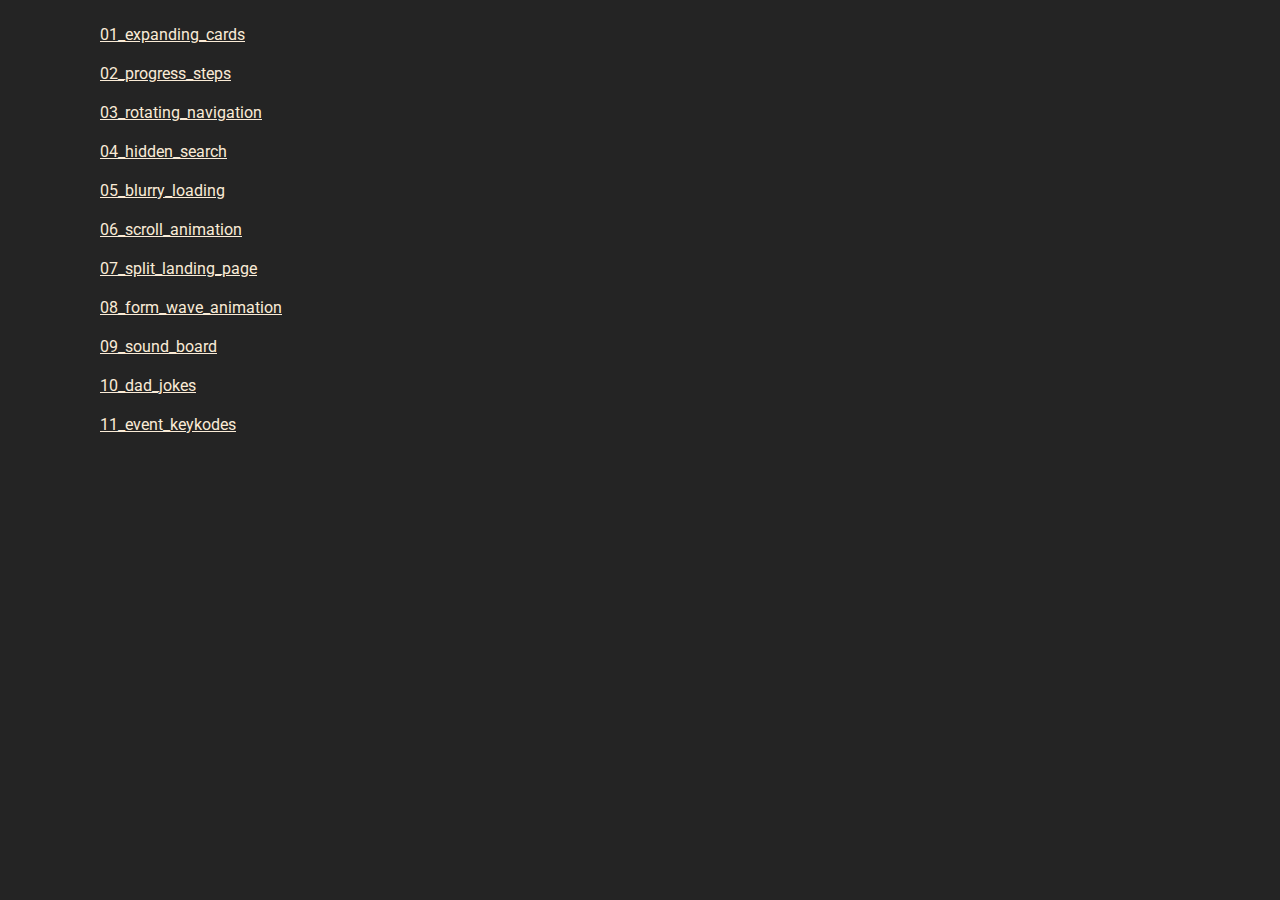
<file: index.html>
<!DOCTYPE html>
<html lang="en">
  <head>
    <meta charset="UTF-8" />
    <meta http-equiv="X-UA-Compatible" content="IE=edge" />
    <meta name="viewport" content="width=device-width, initial-scale=1.0" />
    <link rel="preconnect" href="https://fonts.googleapis.com" />
    <link rel="preconnect" href="https://fonts.gstatic.com" crossorigin />
    <link
      rel="stylesheet"
      href="https://cdnjs.cloudflare.com/ajax/libs/modern-normalize/2.0.0/modern-normalize.min.css"
      integrity="sha512-4xo8blKMVCiXpTaLzQSLSw3KFOVPWhm/TRtuPVc4WG6kUgjH6J03IBuG7JZPkcWMxJ5huwaBpOpnwYElP/m6wg=="
      crossorigin="anonymous"
      referrerpolicy="no-referrer"
    />
    <link
      href="https://fonts.googleapis.com/css2?family=Roboto:ital,wght@0,400;0,700;1,400;1,700&display=swap"
      rel="stylesheet"
    />
    <link
      rel="stylesheet"
      href="https://cdnjs.cloudflare.com/ajax/libs/font-awesome/6.4.0/css/all.min.css"
      integrity="sha512-iecdLmaskl7CVkqkXNQ/ZH/XLlvWZOJyj7Yy7tcenmpD1ypASozpmT/E0iPtmFIB46ZmdtAc9eNBvH0H/ZpiBw=="
      crossorigin="anonymous"
      referrerpolicy="no-referrer"
    />
    <link rel="stylesheet" href="./styles.css" />
    <title>homepage</title>
  </head>
  <body>
    <main class="main"></main>

    <script src="./script.js"></script>
  </body>
</html>
</file>
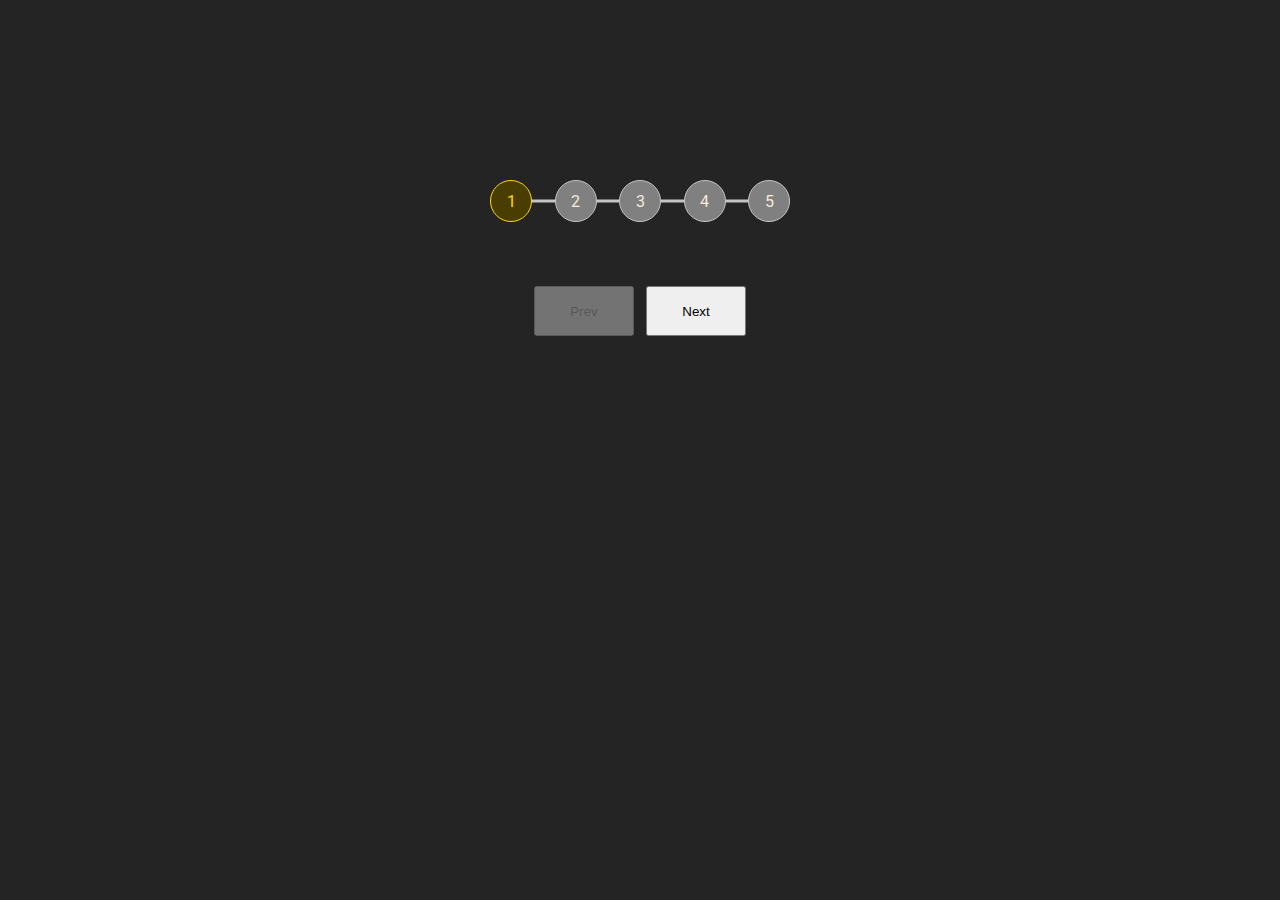
<file: 02_progress_steps/index.html>
<!DOCTYPE html>
<html lang="en">
    <head>
        <meta charset="UTF-8" />
        <meta http-equiv="X-UA-Compatible" content="IE=edge" />
        <meta name="viewport" content="width=device-width, initial-scale=1.0" />
        <link rel="preconnect" href="https://fonts.googleapis.com" />
        <link rel="preconnect" href="https://fonts.gstatic.com" crossorigin />
        <link
            rel="stylesheet"
            href="https://cdnjs.cloudflare.com/ajax/libs/modern-normalize/2.0.0/modern-normalize.min.css"
            integrity="sha512-4xo8blKMVCiXpTaLzQSLSw3KFOVPWhm/TRtuPVc4WG6kUgjH6J03IBuG7JZPkcWMxJ5huwaBpOpnwYElP/m6wg=="
            crossorigin="anonymous"
            referrerpolicy="no-referrer"
        />
        <link
            href="https://fonts.googleapis.com/css2?family=Roboto:ital,wght@0,400;0,700;1,400;1,700&display=swap"
            rel="stylesheet"
        />
        <link
            rel="stylesheet"
            href="https://cdnjs.cloudflare.com/ajax/libs/font-awesome/6.4.0/css/all.min.css"
            integrity="sha512-iecdLmaskl7CVkqkXNQ/ZH/XLlvWZOJyj7Yy7tcenmpD1ypASozpmT/E0iPtmFIB46ZmdtAc9eNBvH0H/ZpiBw=="
            crossorigin="anonymous"
            referrerpolicy="no-referrer"
        />
        <link rel="stylesheet" href="./styles.css" />
        <title>progress steps</title>
    </head>
    <body>
        <main class="main">
            <div class="progress-bar">
                <div class="bar-line"></div>
                <div class="circle active">1</div>
                <div class="circle">2</div>
                <div class="circle">3</div>
                <div class="circle">4</div>
                <div class="circle">5</div>
            </div>
            <div class="button-box">
                <button type="button" class="button" id="prev">Prev</button>
                <button type="button" class="button" id="next">Next</button>
            </div>
        </main>

        <script src="./script.js"></script>
    </body>
</html>
</file>
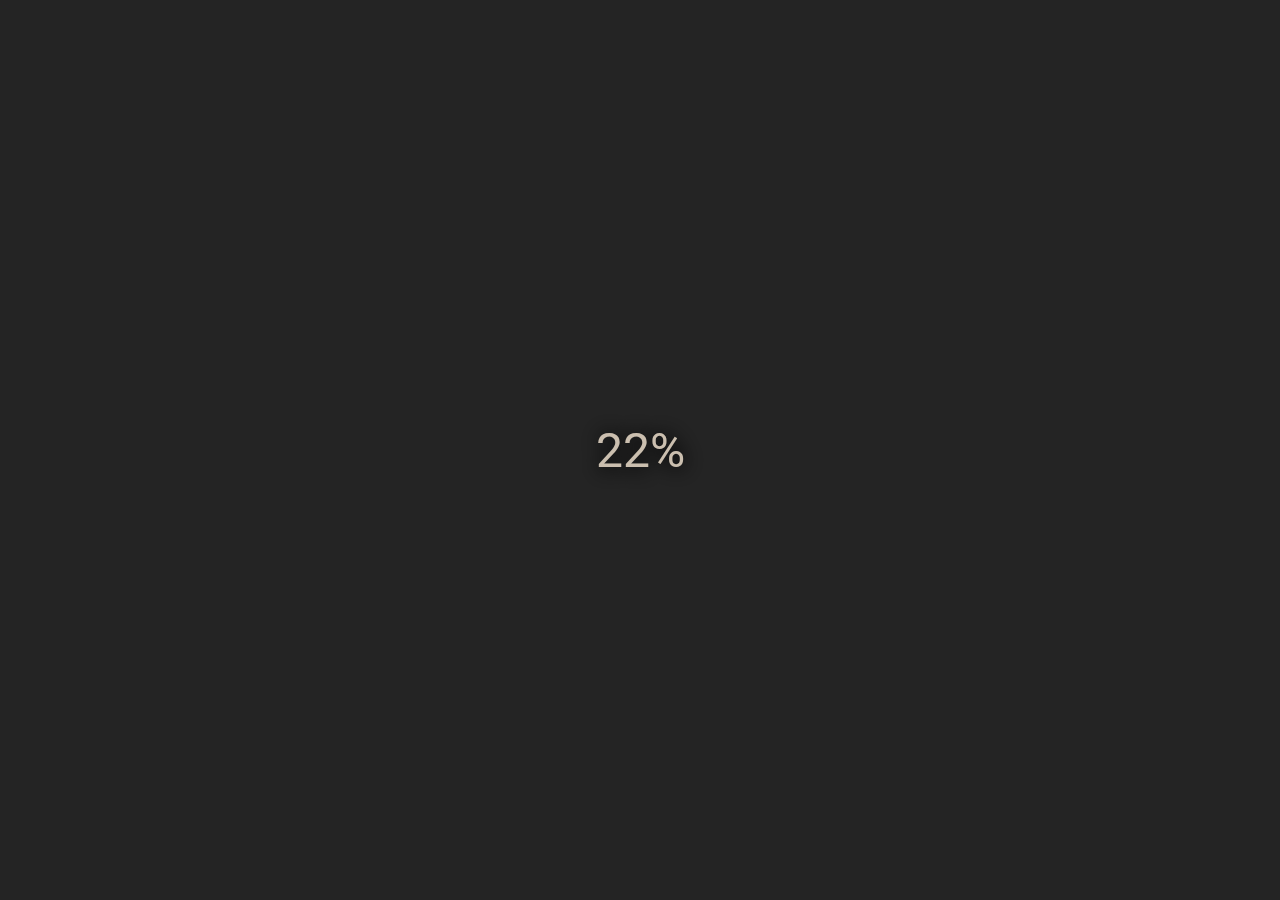
<file: 05_blurry_loading/index.html>
<!DOCTYPE html>
<html lang="en">
    <head>
        <meta charset="UTF-8" />
        <meta http-equiv="X-UA-Compatible" content="IE=edge" />
        <meta name="viewport" content="width=device-width, initial-scale=1.0" />
        <link rel="preconnect" href="https://fonts.googleapis.com" />
        <link rel="preconnect" href="https://fonts.gstatic.com" crossorigin />
        <link
            rel="stylesheet"
            href="https://cdnjs.cloudflare.com/ajax/libs/modern-normalize/2.0.0/modern-normalize.min.css"
            integrity="sha512-4xo8blKMVCiXpTaLzQSLSw3KFOVPWhm/TRtuPVc4WG6kUgjH6J03IBuG7JZPkcWMxJ5huwaBpOpnwYElP/m6wg=="
            crossorigin="anonymous"
            referrerpolicy="no-referrer"
        />
        <link
            href="https://fonts.googleapis.com/css2?family=Roboto:ital,wght@0,400;0,700;1,400;1,700&display=swap"
            rel="stylesheet"
        />
        <link
            rel="stylesheet"
            href="https://cdnjs.cloudflare.com/ajax/libs/font-awesome/6.4.0/css/all.min.css"
            integrity="sha512-iecdLmaskl7CVkqkXNQ/ZH/XLlvWZOJyj7Yy7tcenmpD1ypASozpmT/E0iPtmFIB46ZmdtAc9eNBvH0H/ZpiBw=="
            crossorigin="anonymous"
            referrerpolicy="no-referrer"
        />
        <link rel="stylesheet" href="./styles.css" />
        <title>blurry loading</title>
    </head>
    <body>
        <main class="main"></main>
        <div class="loading-text">0%</div>

        <script src="./script.js"></script>
    </body>
</html>
</file>
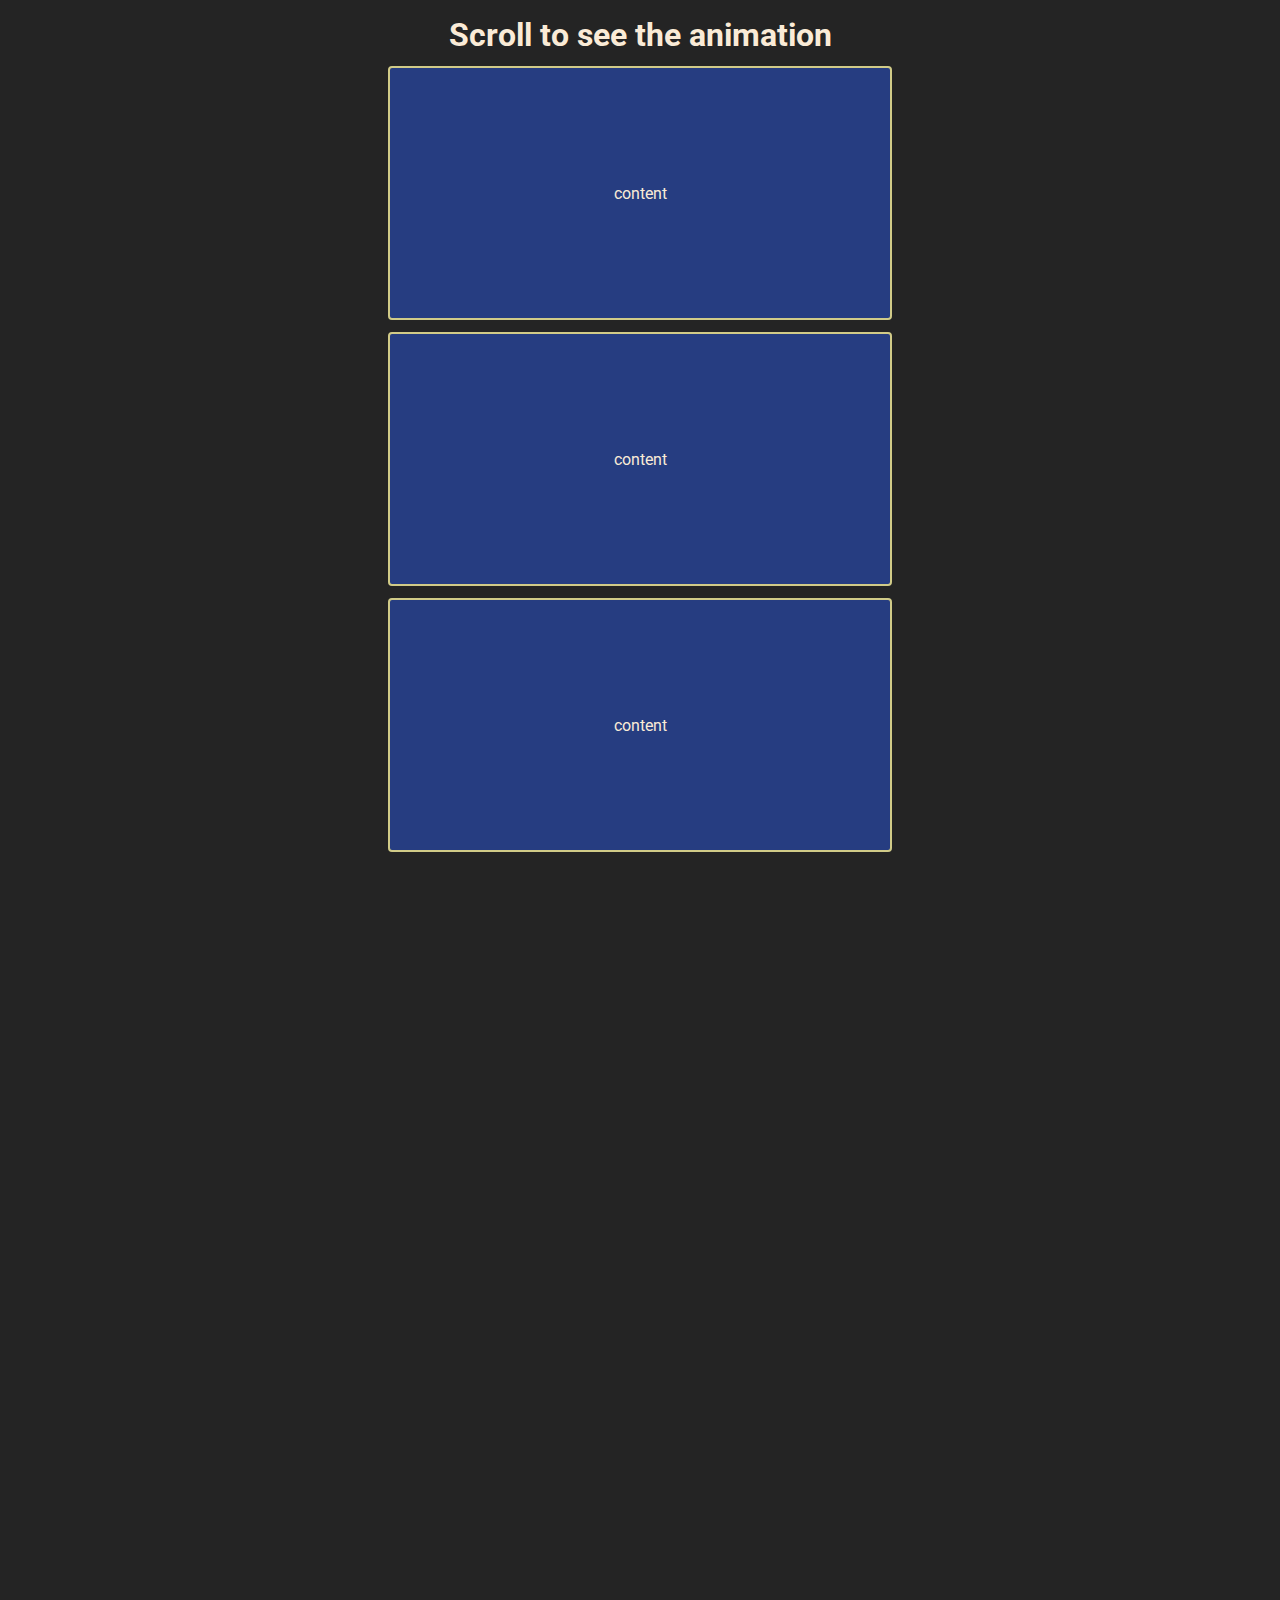
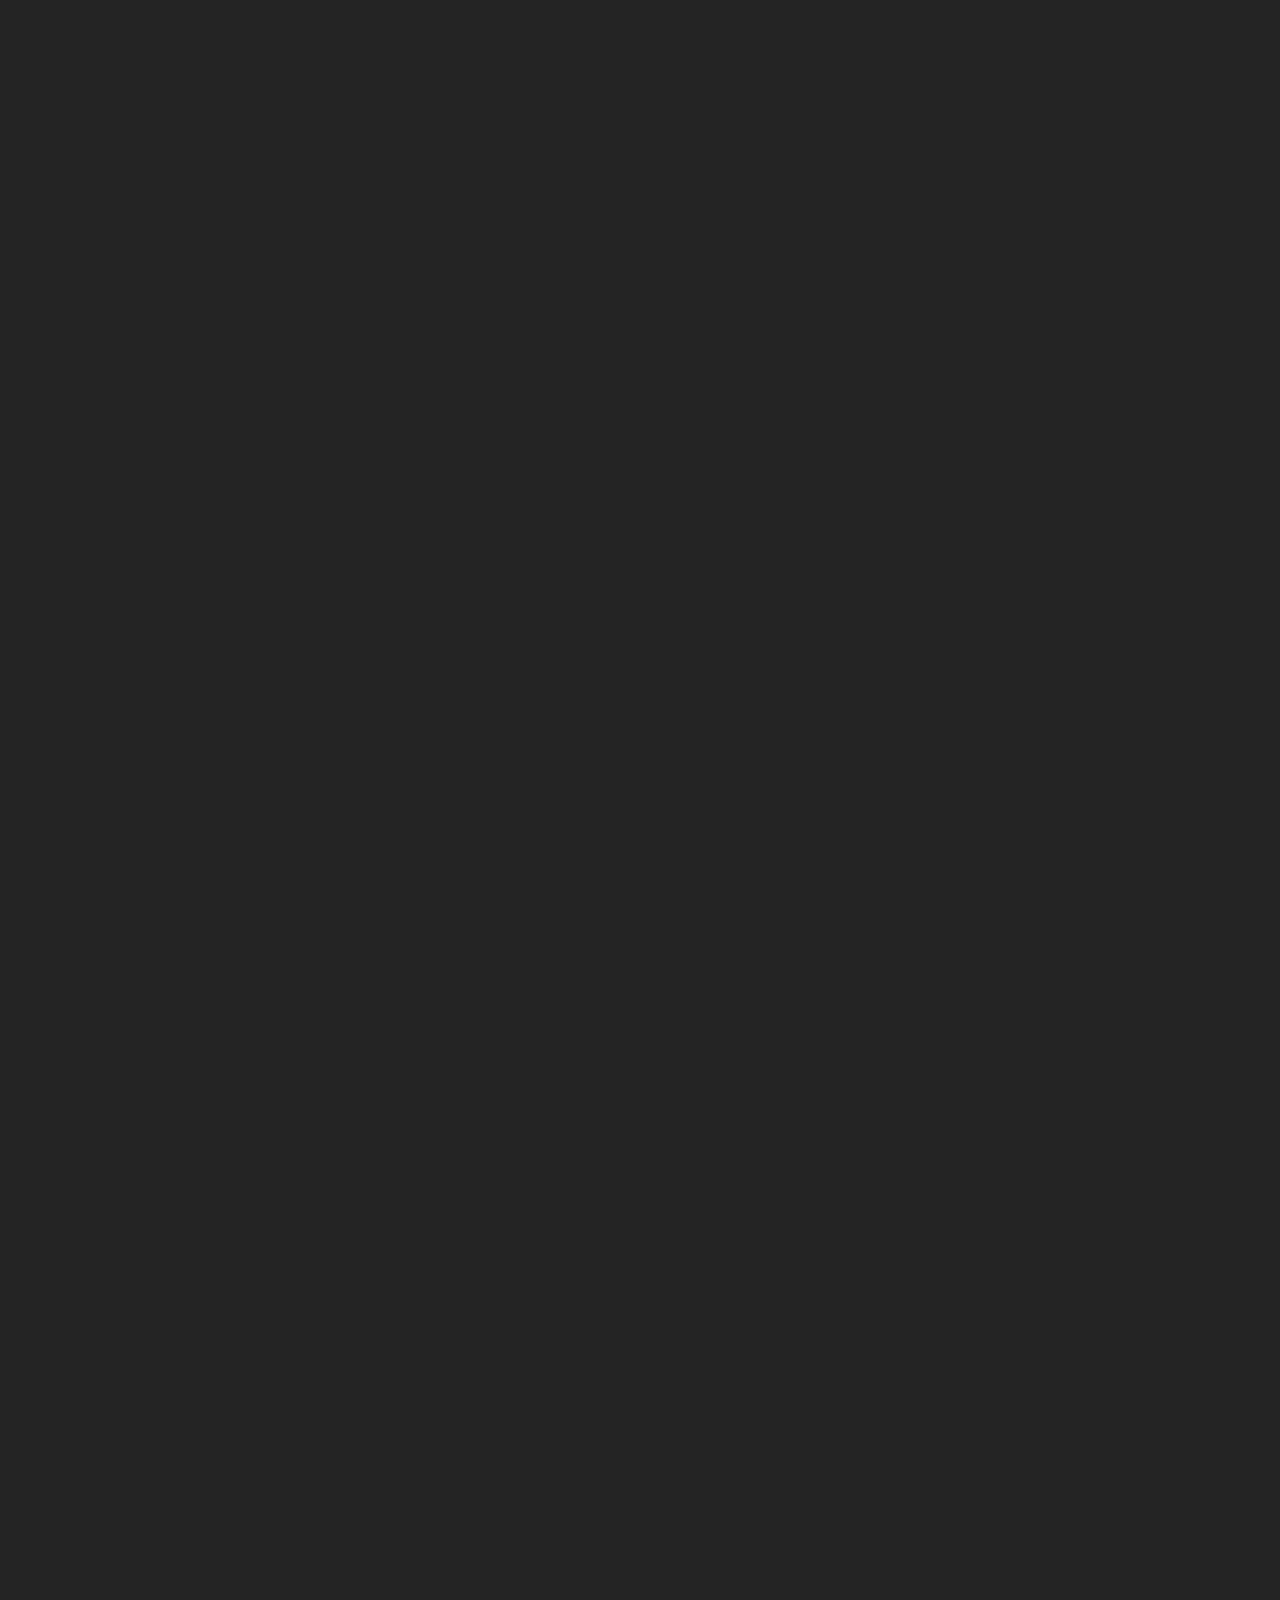
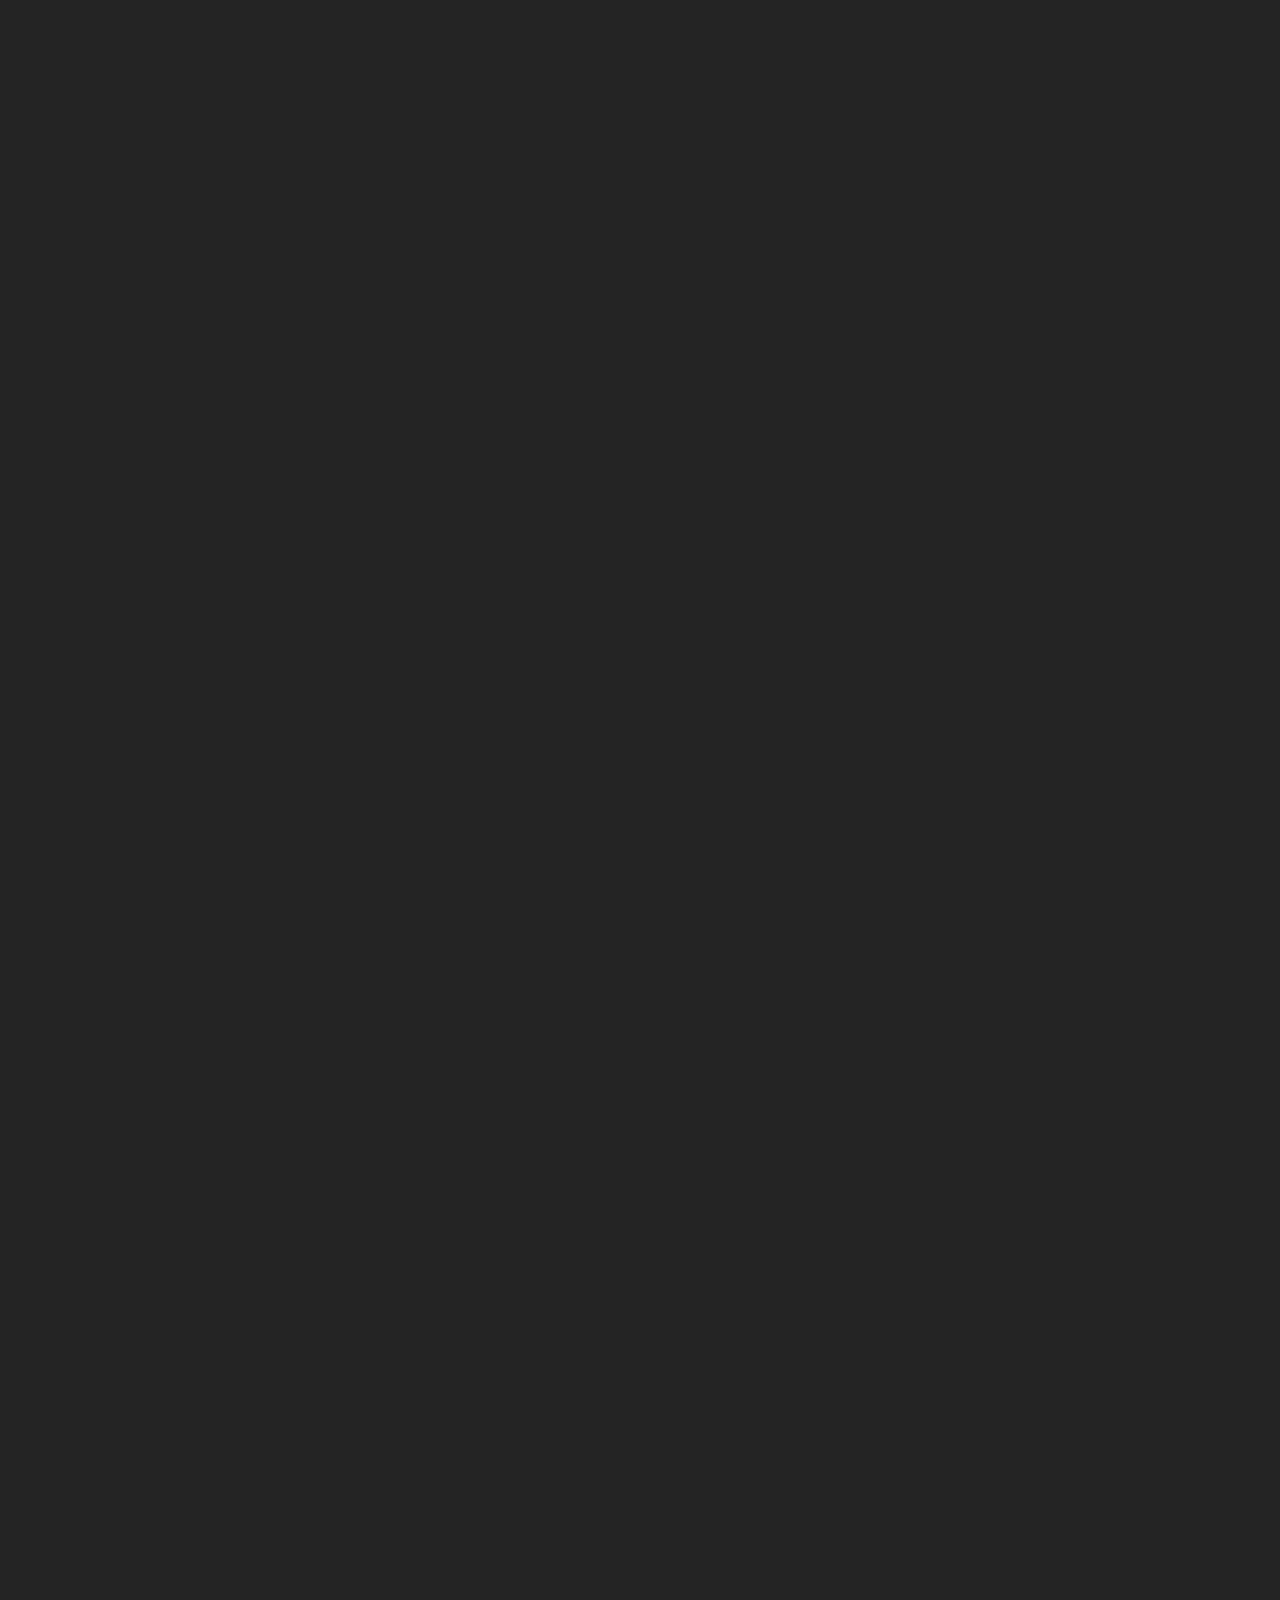
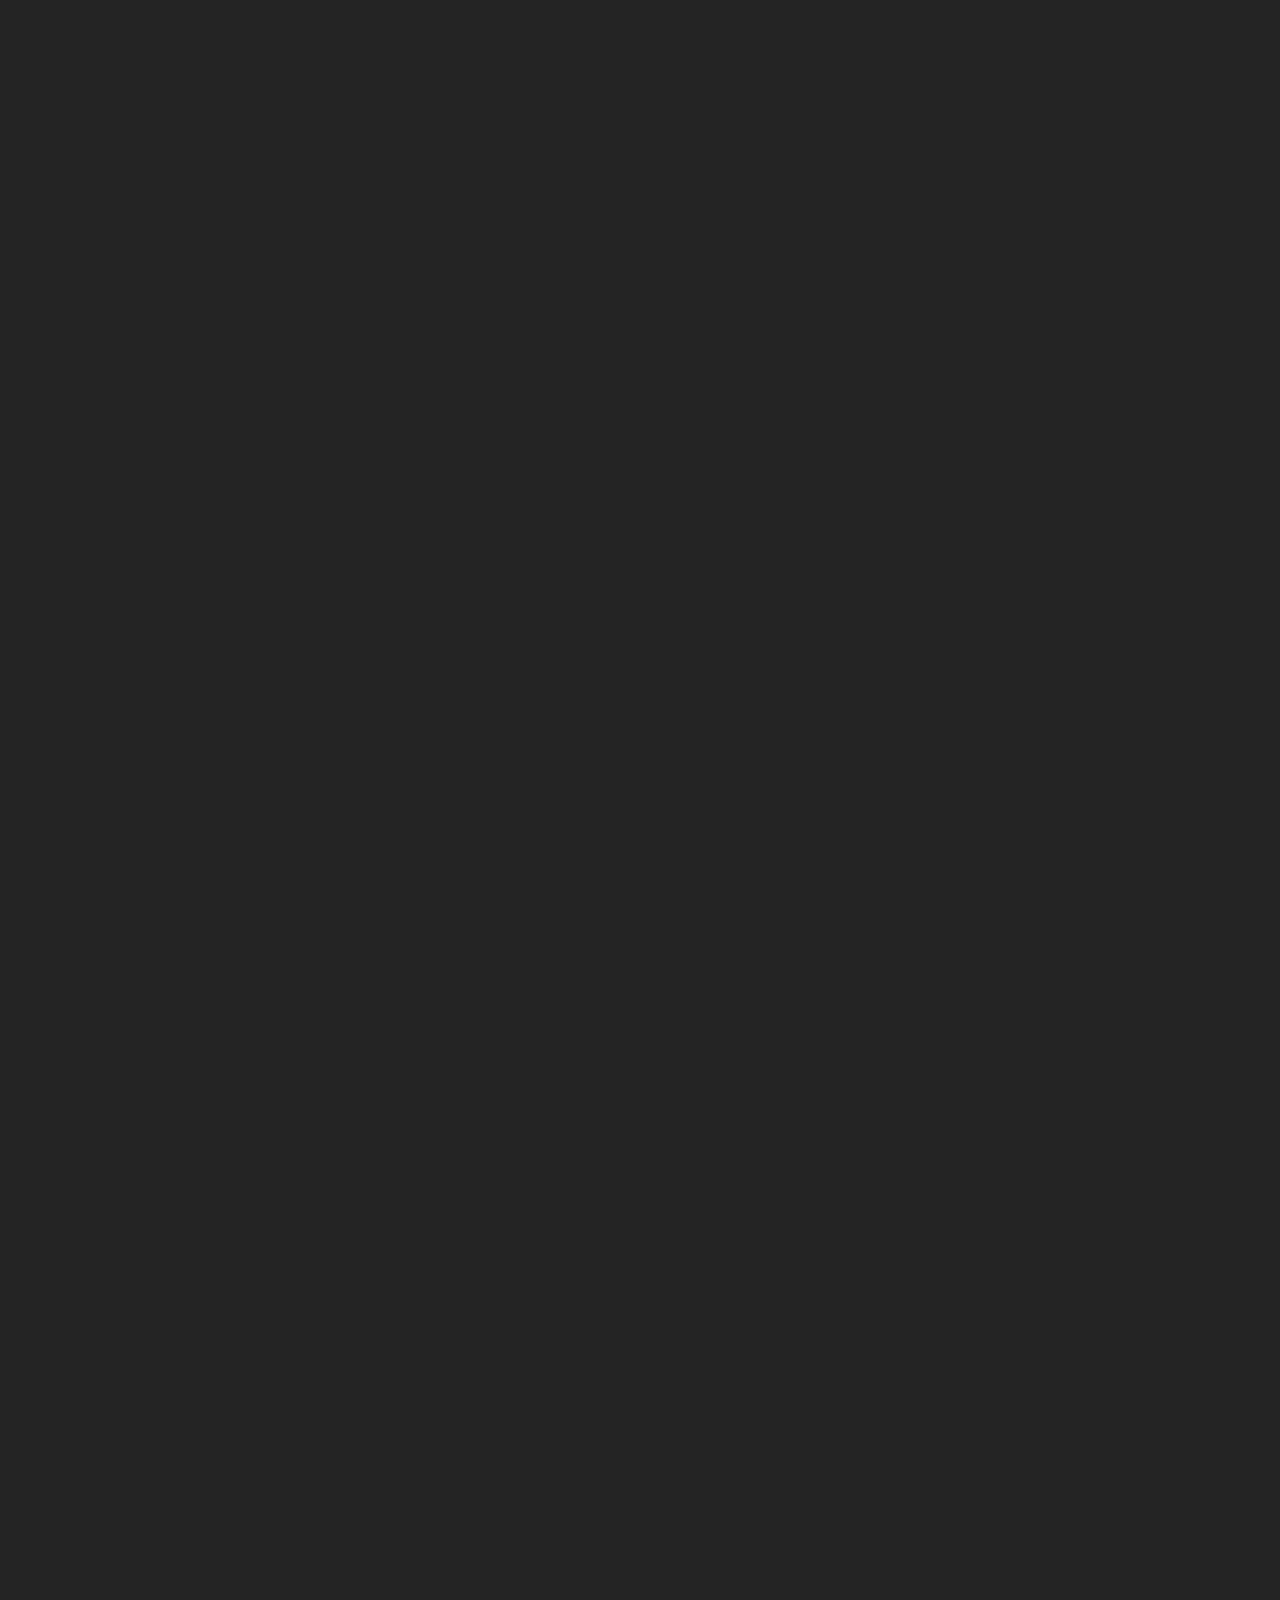
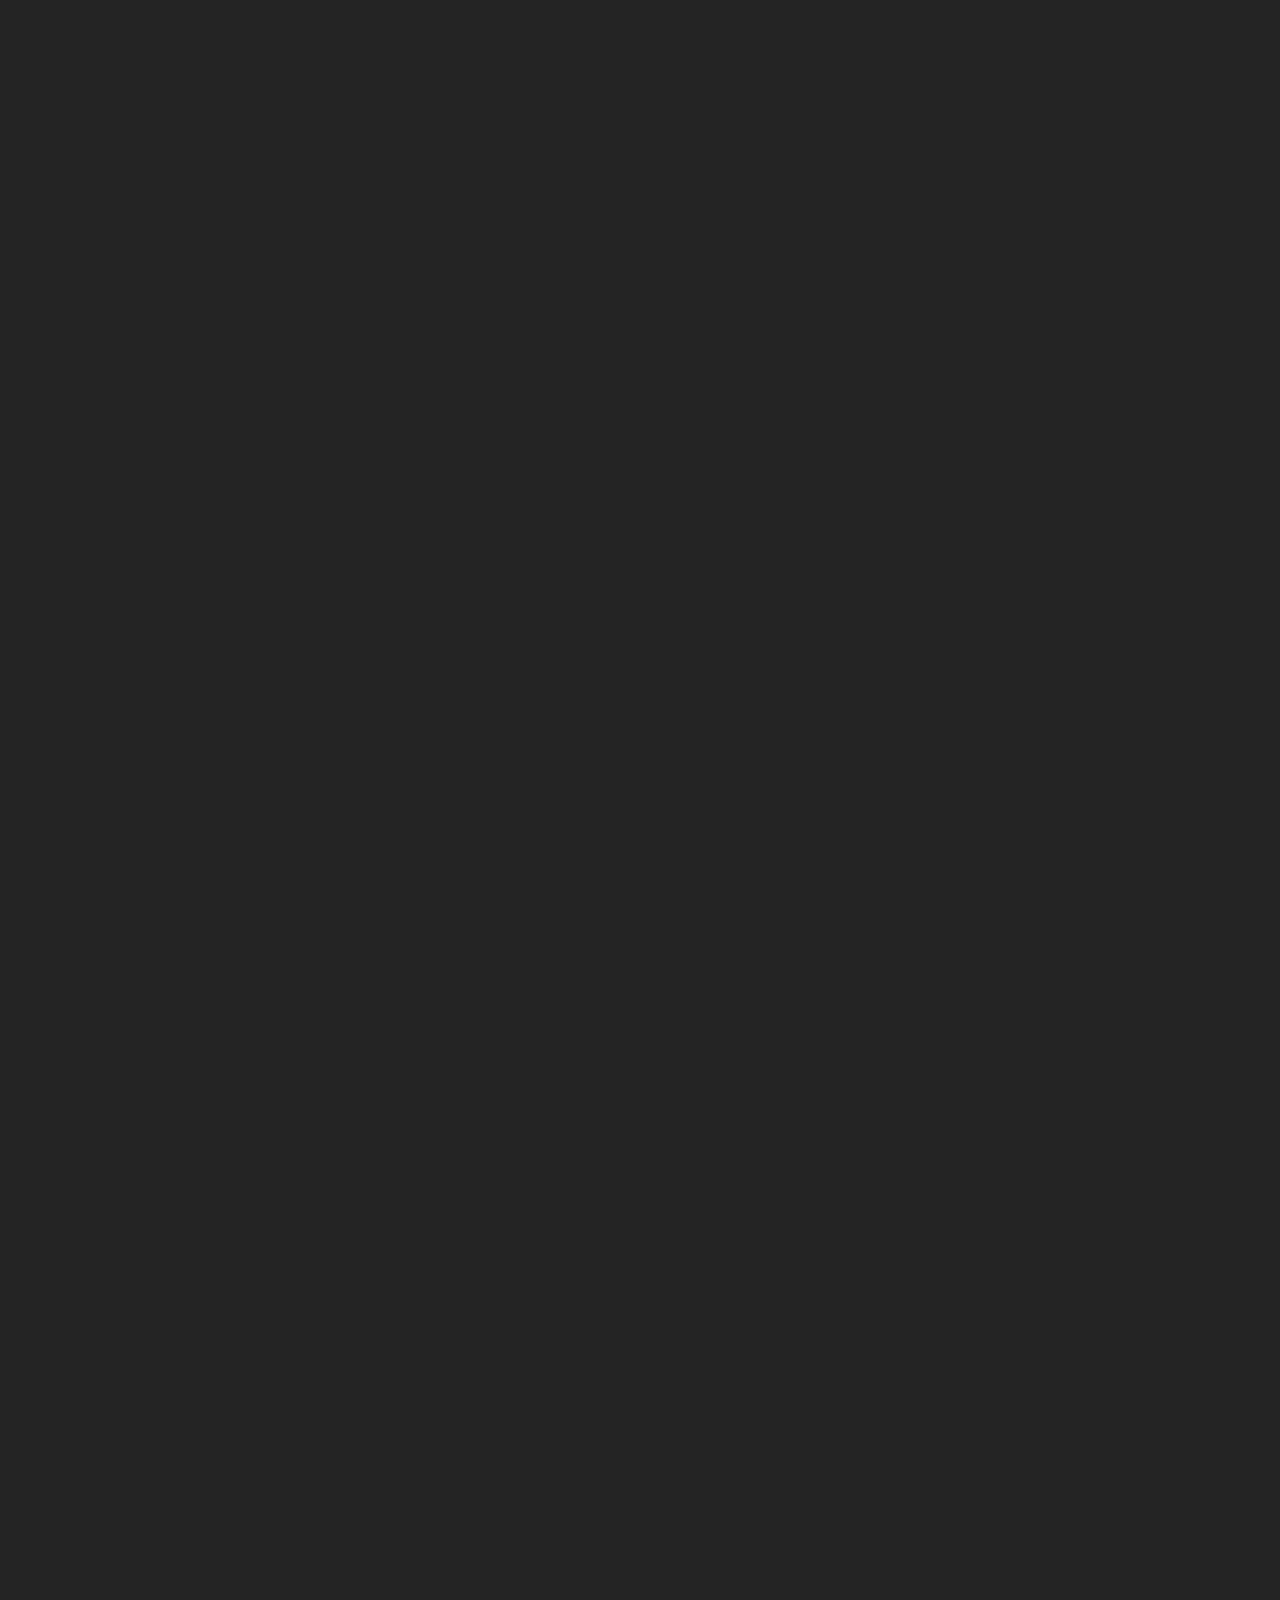
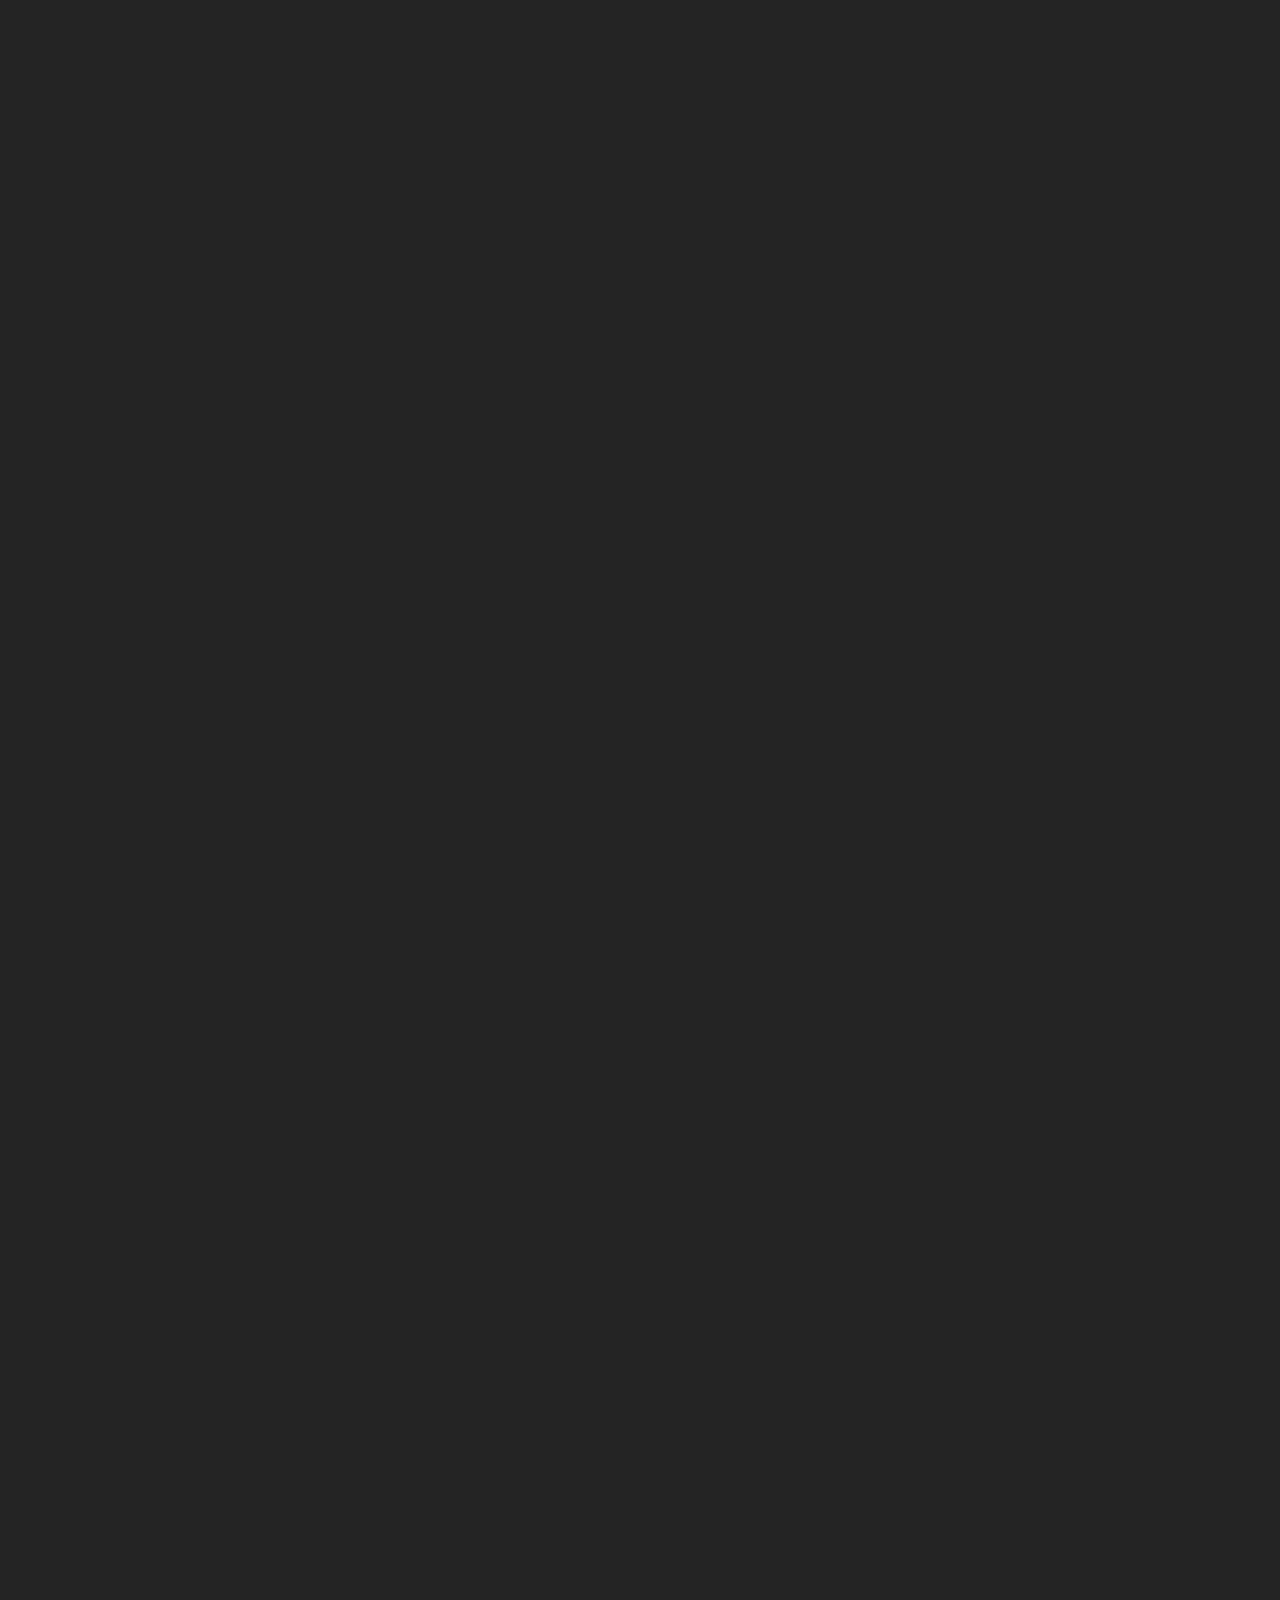
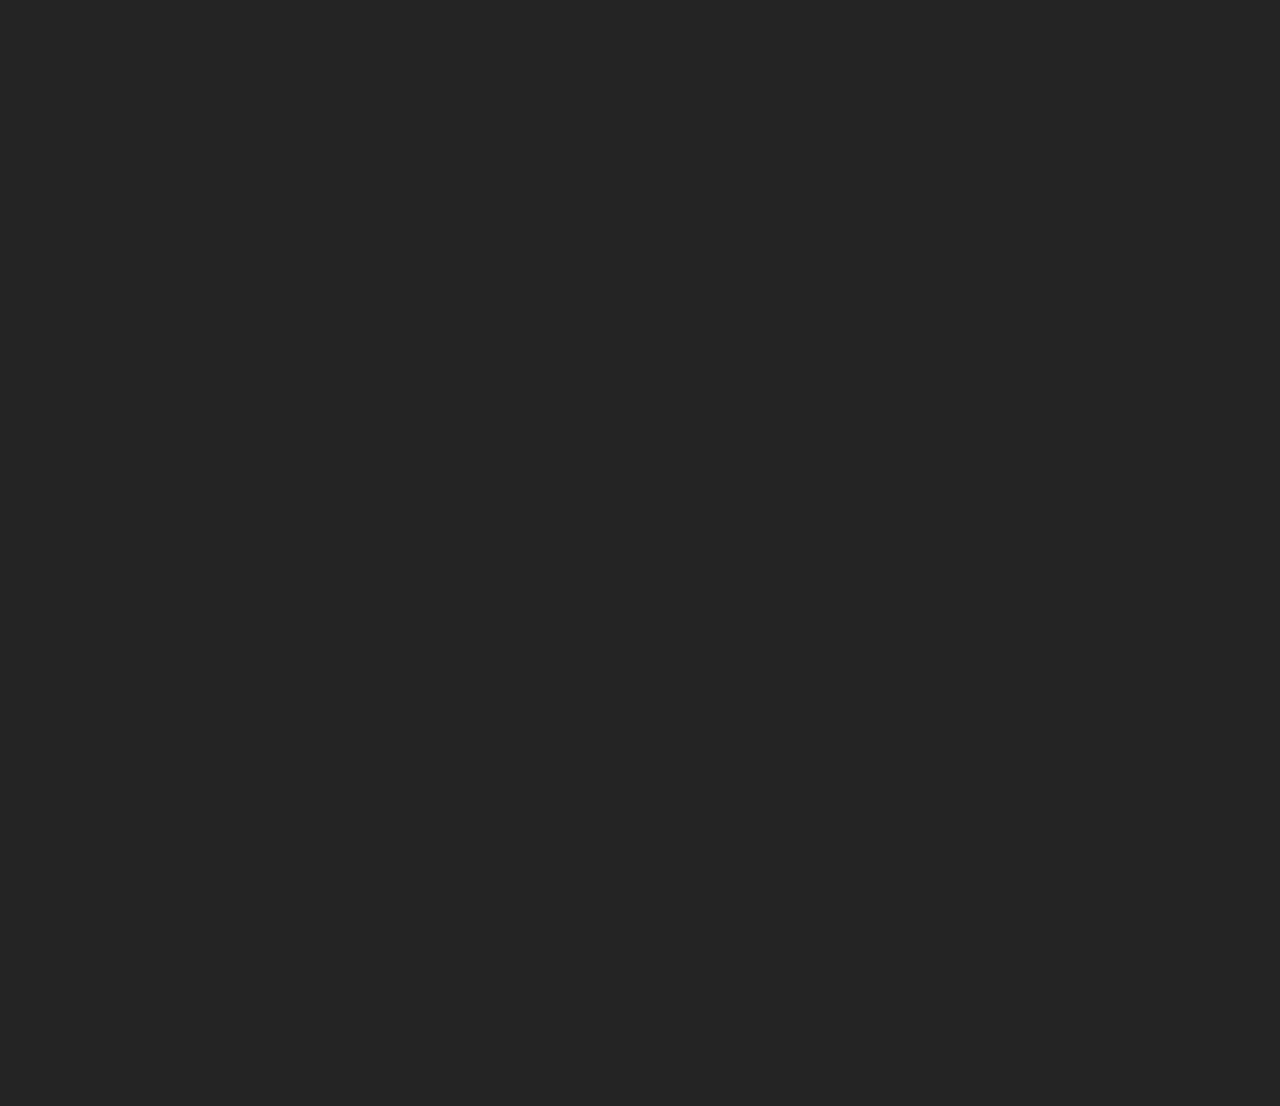
<file: 06_scroll_animation/index.html>
<!DOCTYPE html>
<html lang="en">
    <head>
        <meta charset="UTF-8" />
        <meta http-equiv="X-UA-Compatible" content="IE=edge" />
        <meta name="viewport" content="width=device-width, initial-scale=1.0" />
        <link rel="preconnect" href="https://fonts.googleapis.com" />
        <link rel="preconnect" href="https://fonts.gstatic.com" crossorigin />
        <link
            rel="stylesheet"
            href="https://cdnjs.cloudflare.com/ajax/libs/modern-normalize/2.0.0/modern-normalize.min.css"
            integrity="sha512-4xo8blKMVCiXpTaLzQSLSw3KFOVPWhm/TRtuPVc4WG6kUgjH6J03IBuG7JZPkcWMxJ5huwaBpOpnwYElP/m6wg=="
            crossorigin="anonymous"
            referrerpolicy="no-referrer"
        />
        <link
            href="https://fonts.googleapis.com/css2?family=Roboto:ital,wght@0,400;0,700;1,400;1,700&display=swap"
            rel="stylesheet"
        />
        <link
            rel="stylesheet"
            href="https://cdnjs.cloudflare.com/ajax/libs/font-awesome/6.4.0/css/all.min.css"
            integrity="sha512-iecdLmaskl7CVkqkXNQ/ZH/XLlvWZOJyj7Yy7tcenmpD1ypASozpmT/E0iPtmFIB46ZmdtAc9eNBvH0H/ZpiBw=="
            crossorigin="anonymous"
            referrerpolicy="no-referrer"
        />
        <link rel="stylesheet" href="./styles.css" />
        <title>scroll animation</title>
    </head>
    <body>
        <main class="main">
            <h1 class="title">Scroll to see the animation</h1>
            <div class="content">content</div>
            <div class="content">content</div>
            <div class="content">content</div>
            <div class="content">content</div>
            <div class="content">content</div>
            <div class="content">content</div>
            <div class="content">content</div>
            <div class="content">content</div>
            <div class="content">content</div>
            <div class="content">content</div>
            <div class="content">content</div>
            <div class="content">content</div>
            <div class="content">content</div>
            <div class="content">content</div>
            <div class="content">content</div>
            <div class="content">content</div>
            <div class="content">content</div>
            <div class="content">content</div>
            <div class="content">content</div>
            <div class="content">content</div>
            <div class="content">content</div>
            <div class="content">content</div>
            <div class="content">content</div>
            <div class="content">content</div>
            <div class="content">content</div>
            <div class="content">content</div>
            <div class="content">content</div>
            <div class="content">content</div>
            <div class="content">content</div>
            <div class="content">content</div>
            <div class="content">content</div>
            <div class="content">content</div>
            <div class="content">content</div>
            <div class="content">content</div>
            <div class="content">content</div>
            <div class="content">content</div>
            <div class="content">content</div>
            <div class="content">content</div>
            <div class="content">content</div>
            <div class="content">content</div>
        </main>

        <script src="./script.js"></script>
    </body>
</html>
</file>
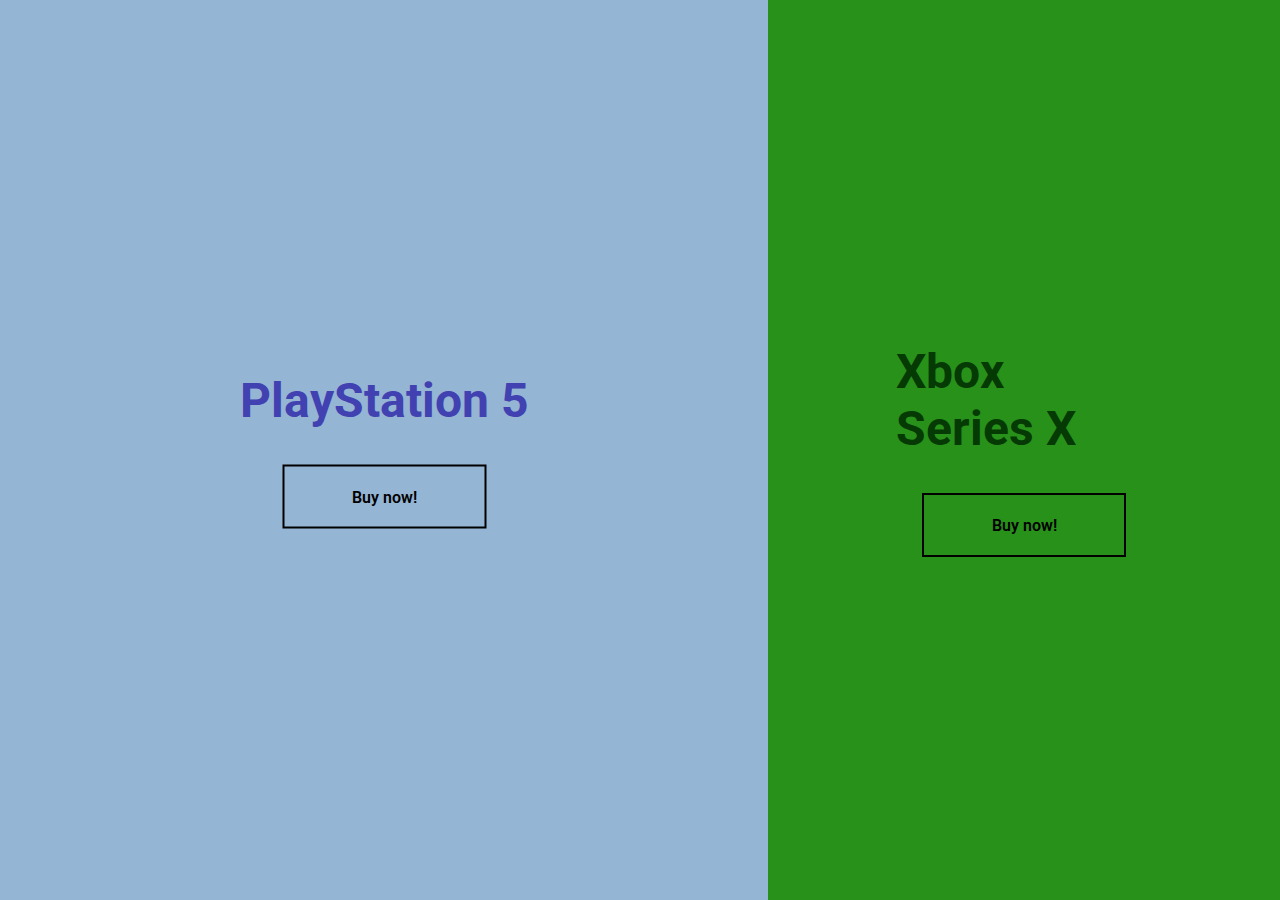
<file: 07_split_landing_page/index.html>
<!DOCTYPE html>
<html lang="en">
  <head>
    <meta charset="UTF-8" />
    <meta http-equiv="X-UA-Compatible" content="IE=edge" />
    <meta name="viewport" content="width=device-width, initial-scale=1.0" />
    <link rel="preconnect" href="https://fonts.googleapis.com" />
    <link rel="preconnect" href="https://fonts.gstatic.com" crossorigin />
    <link
      rel="stylesheet"
      href="https://cdnjs.cloudflare.com/ajax/libs/modern-normalize/2.0.0/modern-normalize.min.css"
      integrity="sha512-4xo8blKMVCiXpTaLzQSLSw3KFOVPWhm/TRtuPVc4WG6kUgjH6J03IBuG7JZPkcWMxJ5huwaBpOpnwYElP/m6wg=="
      crossorigin="anonymous"
      referrerpolicy="no-referrer"
    />
    <link
      href="https://fonts.googleapis.com/css2?family=Roboto:ital,wght@0,400;0,700;1,400;1,700&display=swap"
      rel="stylesheet"
    />
    <link
      rel="stylesheet"
      href="https://cdnjs.cloudflare.com/ajax/libs/font-awesome/6.4.0/css/all.min.css"
      integrity="sha512-iecdLmaskl7CVkqkXNQ/ZH/XLlvWZOJyj7Yy7tcenmpD1ypASozpmT/E0iPtmFIB46ZmdtAc9eNBvH0H/ZpiBw=="
      crossorigin="anonymous"
      referrerpolicy="no-referrer"
    />
    <link rel="stylesheet" href="./styles.css" />
    <title>split landing page</title>
  </head>
  <body>
    <main class="main"></main>
    <div class="container">
      <div class="split left">
        <div class="content">
          <h2 class="ps">PlayStation 5</h2>
          <a href="#" class="cta-button ps-button">Buy now!</a>
        </div>
      </div>
      <div class="split right">
        <div class="content">
          <h2 class="xbox">Xbox Series X</h2>
          <a href="#" class="cta-button xbox-button">Buy now!</a>
        </div>
      </div>
    </div>
    <script src="./script.js"></script>
  </body>
</html>
</file>
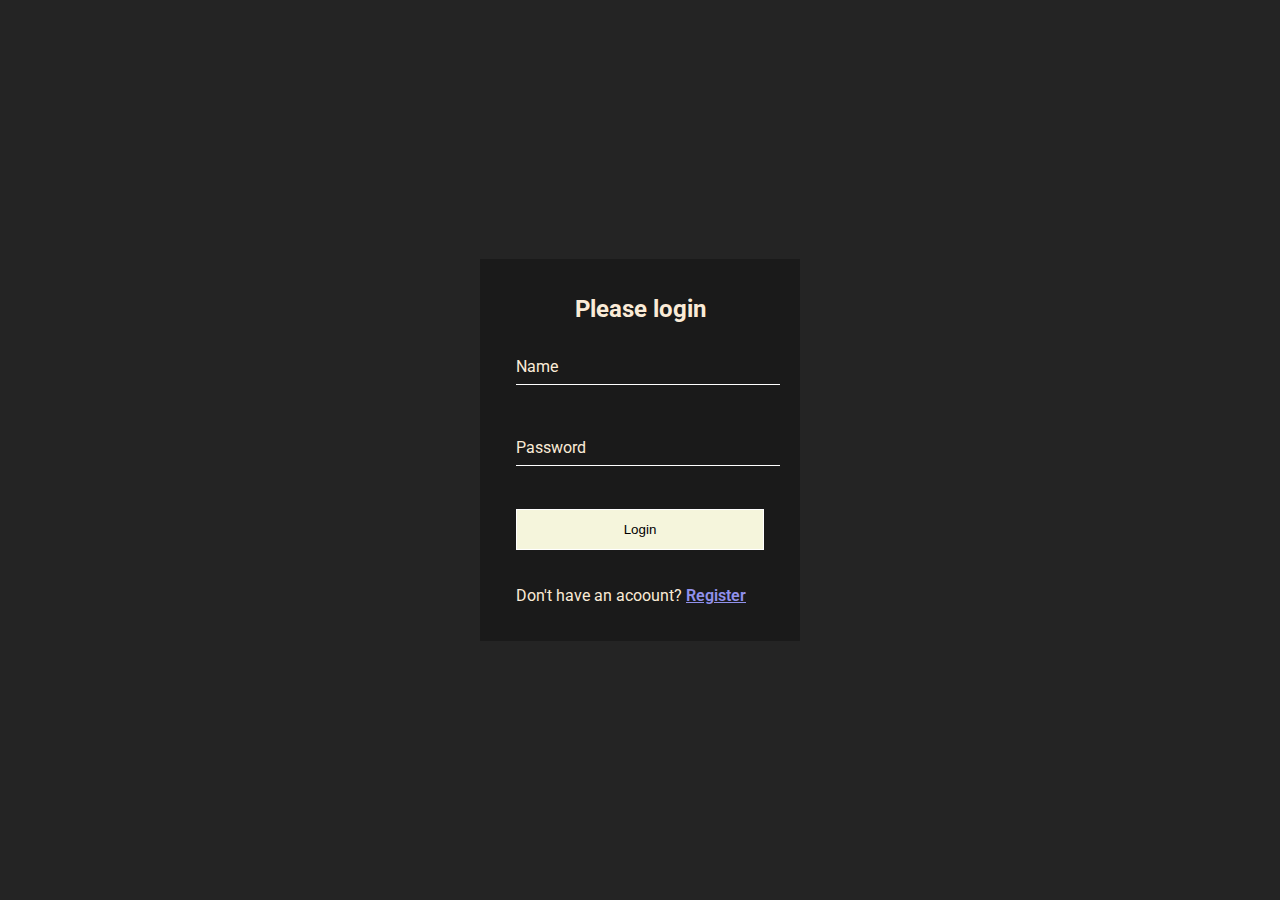
<file: 08_form_wave_animation/index.html>
<!DOCTYPE html>
<html lang="en">
  <head>
    <meta charset="UTF-8" />
    <meta http-equiv="X-UA-Compatible" content="IE=edge" />
    <meta name="viewport" content="width=device-width, initial-scale=1.0" />
    <link rel="preconnect" href="https://fonts.googleapis.com" />
    <link rel="preconnect" href="https://fonts.gstatic.com" crossorigin />
    <link
      rel="stylesheet"
      href="https://cdnjs.cloudflare.com/ajax/libs/modern-normalize/2.0.0/modern-normalize.min.css"
      integrity="sha512-4xo8blKMVCiXpTaLzQSLSw3KFOVPWhm/TRtuPVc4WG6kUgjH6J03IBuG7JZPkcWMxJ5huwaBpOpnwYElP/m6wg=="
      crossorigin="anonymous"
      referrerpolicy="no-referrer"
    />
    <link
      href="https://fonts.googleapis.com/css2?family=Roboto:ital,wght@0,400;0,700;1,400;1,700&display=swap"
      rel="stylesheet"
    />
    <link
      rel="stylesheet"
      href="https://cdnjs.cloudflare.com/ajax/libs/font-awesome/6.4.0/css/all.min.css"
      integrity="sha512-iecdLmaskl7CVkqkXNQ/ZH/XLlvWZOJyj7Yy7tcenmpD1ypASozpmT/E0iPtmFIB46ZmdtAc9eNBvH0H/ZpiBw=="
      crossorigin="anonymous"
      referrerpolicy="no-referrer"
    />
    <link rel="stylesheet" href="./styles.css" />
    <title>form wave animation</title>
  </head>
  <body>
    <main class="main">
      <form action="submit" class="form">
        <h2 class="header">Please login</h2>
        <input type="text" name="name" id="name" class="name input" required />
        <label for="name" class="label">Name</label>
        <input type="password" name="password" id="password" class="password input" required />
        <label for="password" class="label">Password</label>
        <button type="button" class="button">Login</button>
        <p class="text-noaccount">
          Don't have an acoount? <a href="#" class="register">Register</a>
        </p>
      </form>
    </main>

    <script src="./script.js"></script>
  </body>
</html>
</file>
<file: styles.css>
* {
    margin: 0;
}

body {
    font-family: 'Roboto', sans-serif;
    background-color: rgb(36, 36, 36);
    color: antiquewhite;
}

img {
    display: block;
}

a {
    color: antiquewhite;
    transition: color 250ms ease-in-out;
}

a:hover {
    color: white;
}

ul {
    list-style: none;
    padding: 25px 100px;
}

li {
    margin-bottom: 20px;
}
</file>
<file: 02_progress_steps/styles.css>
* {
    margin: 0;
}

body {
    font-family: 'Roboto', sans-serif;
    background-color: rgb(36, 36, 36);
    color: antiquewhite;
}

img {
    display: block;
}

main {
    margin: 20vh auto 0;
    text-align: center;
}

.progress-bar {
    position: relative;
    display: flex;
    align-items: center;
    justify-content: space-between;
    margin: 64px auto;
    width: 300px;
}

.bar-line {
    position: absolute;
    height: 4px;
    left: 0;
    top: 50%;
    transform: translateY(-50%);
    width: 0%;
    background-color: gold;
    transition: all 250ms linear;
    z-index: -1;
}

.progress-bar::before {
    content: '';
    position: absolute;
    height: 3px;
    left: 0;
    top: 50%;
    transform: translateY(-50%);
    width: 100%;
    background-color: rgb(196, 196, 196);
    z-index: -2;
}

.circle {
    background-color: grey;
    width: 40px;
    height: 40px;
    border: 1px solid rgb(196, 196, 196);
    border-radius: 50%;
    display: flex;
    align-items: center;
    justify-content: center;
    transition: all 250ms ease-in;
}

.active {
    background-color: rgb(73, 62, 0);
    border-color: gold;
    color: gold;
}

.button-box {
    display: flex;
    gap: 12px;
    align-items: center;
    justify-content: center;
}

.button {
    width: 100px;
    height: 50px;
    cursor: pointer;
}

.button:disabled {
    cursor: default;
}
</file>
<file: 05_blurry_loading/styles.css>
* {
    margin: 0;
}

body {
    font-family: 'Roboto', sans-serif;
    background-color: rgb(36, 36, 36);
    color: antiquewhite;
    text-shadow: 1px 1px 20px rgba(0, 0, 0, 0.9), 1px 1px 20px rgba(0, 0, 0, 0.9);
}

img {
    display: block;
}

.main {
    background: url('https://picsum.photos/2000') no-repeat center center/cover;
    position: absolute;
    top: 0;
    left: 0;
    width: 100dvw;
    height: 100dvh;
    z-index: -1;
    filter: blur(0px);
}

.loading-text {
    position: absolute;
    top: 50%;
    left: 50%;
    transform: translate(-50%, -50%);
    font-size: 48px;
    color: antiquewhite;
}
</file>
<file: 06_scroll_animation/styles.css>
* {
    margin: 0;
}

body {
    font-family: 'Roboto', sans-serif;
    background-color: rgb(36, 36, 36);
    color: antiquewhite;
    overflow-x: hidden;
}

img {
    display: block;
}

.title {
    text-align: center;
    margin-top: 16px;
}

.content {
    margin: 12px auto;
    width: 500px;
    height: 250px;
    background-color: rgb(38, 61, 129);
    border: 2px solid rgb(209, 203, 136);
    border-radius: 4px;
    display: flex;
    align-items: center;
    justify-content: center;
    transition: all 400ms ease-in;

    transform: translateX(400%);
}

.content:nth-of-type(2n) {
    transform: translateX(-400%);
}

.content.show {
    transform: translateX(0);
}
</file>
<file: 07_split_landing_page/styles.css>
* {
    margin: 0;
}

body {
    font-family: 'Roboto', sans-serif;
    background-color: rgb(36, 36, 36);
    color: antiquewhite;
}

img {
    display: block;
}

a {
    color: inherit;
    text-decoration: none;
}

h2 {
    font-size: 48px;
    margin-bottom: 36px;
}

h2.ps {
    color: rgb(65, 65, 177);
}

h2.xbox {
    color: rgb(5, 58, 5);
}

.container {
    width: 100dvw;
    height: 100dvh;
    display: flex;
}

.split {
    position: relative;
    transition: all 500ms ease-in-out;
}

.left {
    background-color: rgb(148, 181, 211);
    flex-basis: 50%;
}

.right {
    background-color: rgb(40, 145, 26);
    flex-basis: 50%;
}

.activated {
    flex-basis: 60%;
    flex-shrink: 0;
}

.content {
    position: absolute;
    top: 50%;
    left: 50%;
    transform: translate(-50%, -50%);
}

.cta-button {
    display: block;
    margin: 0 auto;
    width: 200px;
    height: 60px;
    border: 2px solid black;
    display: flex;
    justify-content: center;
    align-items: center;
    color: black;
    font-weight: 600;
    transition: all 250ms ease-in-out;
}

.cta-button:hover, .cta-button:active {
    background-color: black;
    color: white;
}
</file>
<file: 08_form_wave_animation/styles.css>
* {
    margin: 0;
}

body {
    font-family: 'Roboto', sans-serif;
    background-color: rgb(36, 36, 36);
    color: antiquewhite;
}

img, input, button {
    display: block;
}

input {
    outline: none;
}

.main {
    height: 100dvh;
    display: flex;
    align-items: center;
    justify-content: center;
}

.form {
    padding: 36px;
    background-color: rgb(26, 26, 26);
}

.header {
    text-align: center;
    margin-bottom: 24px;
}

.label {
    position: relative;
    bottom: 52px;
    cursor: text;
}

.label .span {
    position: relative;
    bottom: 0;
    transition: all 150ms ease-out;
}

.input:focus + .label .span,
.input:valid + .label .span {
    bottom: 24px;
    cursor: default;
    color: rgb(238, 238, 154);
}


.input {
    margin-bottom: 24px;
    background-color: transparent;
    color: white;
    border: none;
    border-bottom: 1px solid white;
    font-size: 18px;
    padding: 8px;
    width: 100%;
    transition: all 150ms ease-out;
}

.input:focus {
    border-color: rgb(238, 238, 154);
}

.button {
    margin-bottom: 36px;
    width: 100%;
    padding: 12px;
    background-color: beige;
    border: 1px solid white;
    cursor: pointer;
    transition: all 250ms ease-in;
}

.button:hover {
    background-color: rgb(218, 218, 175);
}

.button:active {
    background-color: rgb(238, 238, 154);
}

.register {
    font-weight: 600;
    color: rgb(145, 145, 236);
}
</file>
